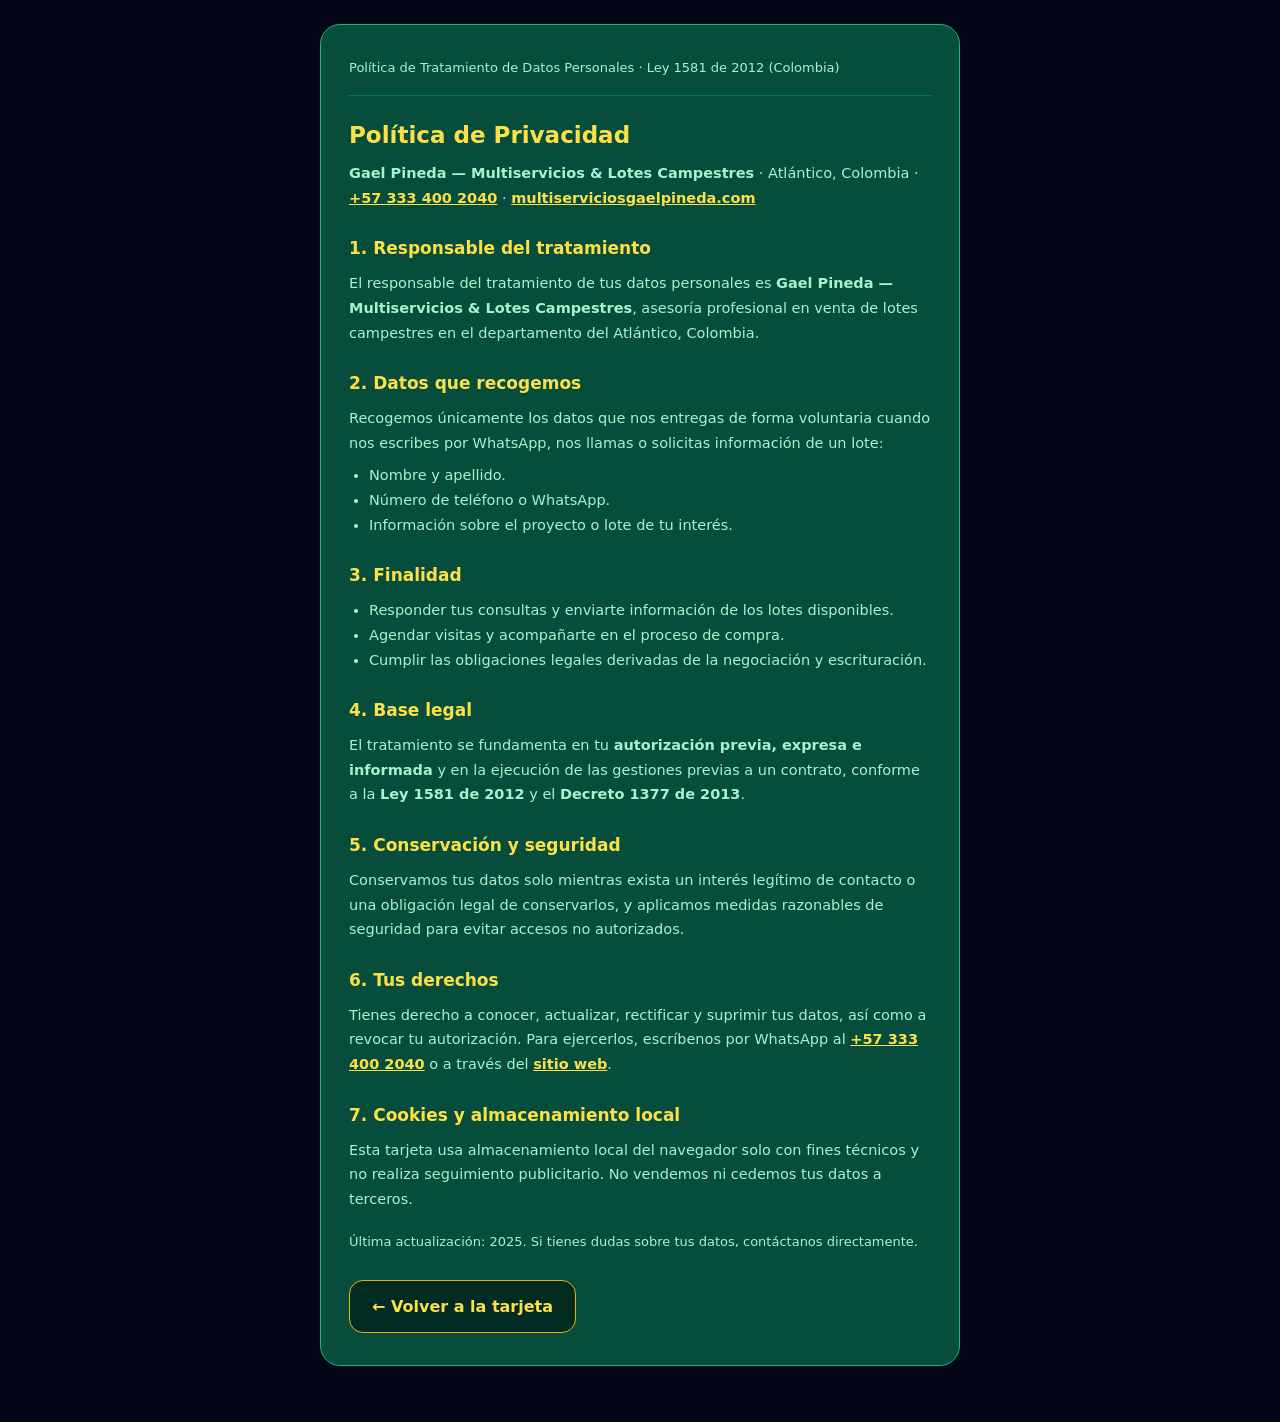
<file: privacidad.html>
<!DOCTYPE html>
<html lang="es">
<head>
  <meta charset="UTF-8" />
  <meta name="viewport" content="width=device-width, initial-scale=1.0" />
  <title>Política de Privacidad — Gael Pineda · Lotes Campestres</title>
  <meta name="robots" content="noindex" />
  <link rel="icon" type="image/png" href="icons/favicon-64.png" />
  <style>
    *{box-sizing:border-box;margin:0;padding:0}
    body{background:#020617;color:#e5e7eb;font-family:'Inter',system-ui,-apple-system,'Segoe UI',Roboto,sans-serif;
      line-height:1.7;padding:24px 16px 56px;display:flex;justify-content:center}
    .hoja{max-width:640px;background:#064e3b;border-radius:20px;padding:32px 28px;border:1px solid #10b981}
    h1{font-size:23px;color:#fde047;margin-bottom:6px}
    h2{font-size:17px;color:#fde047;margin:24px 0 8px}
    p,li{font-size:14.5px;color:#a7f3d0}
    ul{margin:8px 0 8px 20px}
    a{color:#fde047;font-weight:700}
    .sello{margin-bottom:20px;padding-bottom:16px;border-bottom:1px solid rgba(16,185,129,.4);color:#a7f3d0;font-size:13px}
    .volver{display:inline-block;margin-top:26px;background:#022c22;color:#fde047;text-decoration:none;font-weight:800;
      padding:12px 22px;border-radius:14px;border:1px solid #eab308}
  </style>
    <meta name="description" content="Política de privacidad de Gael Pineda - Multiservicios &amp; Lotes Campestres. Tarjeta digital creada por KONFÍO ZINC.">
    <meta property="og:title" content="Política de privacidad · Gael Pineda - Multiservicios &amp; Lotes Campest…">
    <meta property="og:description" content="Política de privacidad de Gael Pineda - Multiservicios &amp; Lotes Campestres. Tarjeta digital creada por KONFÍO ZINC.">
    <meta property="og:image" content="https://konfiozinc.github.io/card/assets/img/og/og-tarjetas-digitales.png">
    <meta property="og:image:width" content="1200">
    <meta property="og:image:height" content="630">
    <meta property="og:type" content="website">
    <meta property="og:site_name" content="KONFÍO ZINC">
    <meta property="og:locale" content="es_CO">
    <link rel="icon" type="image/svg+xml" href="favicon.svg">
</head>
<body>
  <main class="hoja">
    <p class="sello">Política de Tratamiento de Datos Personales · Ley 1581 de 2012 (Colombia)</p>
    <h1>Política de Privacidad</h1>
    <p><strong>Gael Pineda — Multiservicios &amp; Lotes Campestres</strong> · Atlántico, Colombia · <a href="https://wa.me/573334002040">+57 333 400 2040</a> · <a href="https://www.multiserviciosgaelpineda.com/">multiserviciosgaelpineda.com</a></p>

    <h2>1. Responsable del tratamiento</h2>
    <p>El responsable del tratamiento de tus datos personales es <strong>Gael Pineda — Multiservicios &amp; Lotes Campestres</strong>, asesoría profesional en venta de lotes campestres en el departamento del Atlántico, Colombia.</p>

    <h2>2. Datos que recogemos</h2>
    <p>Recogemos únicamente los datos que nos entregas de forma voluntaria cuando nos escribes por WhatsApp, nos llamas o solicitas información de un lote:</p>
    <ul>
      <li>Nombre y apellido.</li>
      <li>Número de teléfono o WhatsApp.</li>
      <li>Información sobre el proyecto o lote de tu interés.</li>
    </ul>

    <h2>3. Finalidad</h2>
    <ul>
      <li>Responder tus consultas y enviarte información de los lotes disponibles.</li>
      <li>Agendar visitas y acompañarte en el proceso de compra.</li>
      <li>Cumplir las obligaciones legales derivadas de la negociación y escrituración.</li>
    </ul>

    <h2>4. Base legal</h2>
    <p>El tratamiento se fundamenta en tu <strong>autorización previa, expresa e informada</strong> y en la ejecución de las gestiones previas a un contrato, conforme a la <strong>Ley 1581 de 2012</strong> y el <strong>Decreto 1377 de 2013</strong>.</p>

    <h2>5. Conservación y seguridad</h2>
    <p>Conservamos tus datos solo mientras exista un interés legítimo de contacto o una obligación legal de conservarlos, y aplicamos medidas razonables de seguridad para evitar accesos no autorizados.</p>

    <h2>6. Tus derechos</h2>
    <p>Tienes derecho a conocer, actualizar, rectificar y suprimir tus datos, así como a revocar tu autorización. Para ejercerlos, escríbenos por WhatsApp al <a href="https://wa.me/573334002040">+57 333 400 2040</a> o a través del <a href="https://www.multiserviciosgaelpineda.com/">sitio web</a>.</p>

    <h2>7. Cookies y almacenamiento local</h2>
    <p>Esta tarjeta usa almacenamiento local del navegador solo con fines técnicos y no realiza seguimiento publicitario. No vendemos ni cedemos tus datos a terceros.</p>

    <p style="margin-top:20px;font-size:13px;color:#a7f3d0">Última actualización: 2025. Si tienes dudas sobre tus datos, contáctanos directamente.</p>

    <a class="volver" href="./">← Volver a la tarjeta</a>
  </main>
</body>
</html>
</file>
